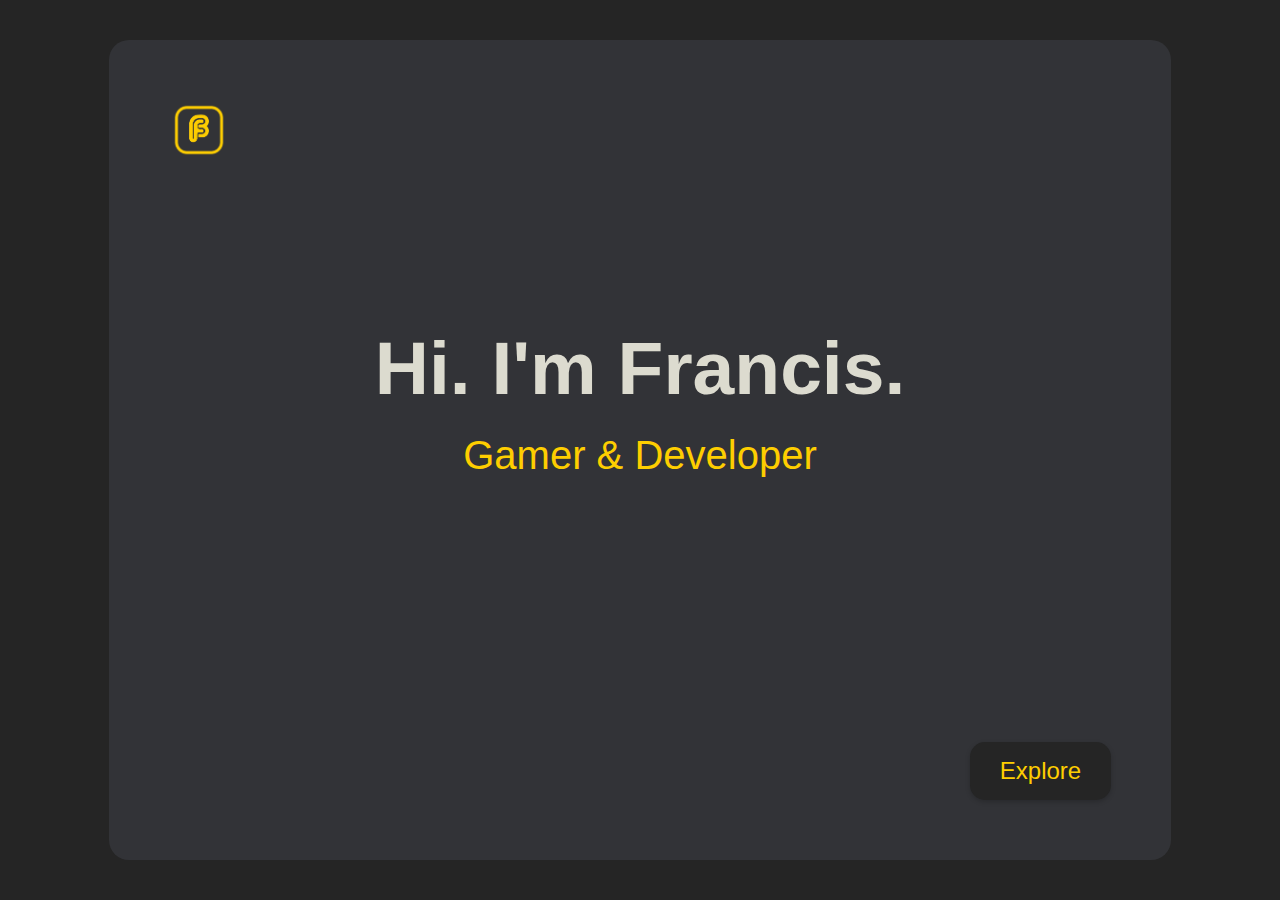
<file: index.html>
<!DOCTYPE html>
<html lang="en">
<head>
  <meta charset="UTF-8">
  <meta name="viewport" content="width=device-width, initial-scale=1.0">
  <title>Francis - Home</title>
  <link rel="icon" href="images/logo.png" type="image/png">
  <link rel="stylesheet" href="css/style.css">
  <style>
    /* PAGE-SPECIFIC STYLES */
    .intro {
      text-align: center;
      margin: auto 0;
      padding: 20px 0;
    }

    .intro h1 {
      color: #DCDBCF;
      font-size: 75px;
      margin-bottom: 20px;
      line-height: 1.2;
    }

    .intro p {
      color: #FECE00;
      font-size: 40px;
      margin-top: 0;
    }

    .start-btn {
      text-align: right;
      margin-top: auto;
      padding-top: 20px;
    }

    .start-btn a {
      text-decoration: none;
      background-color: #252525;
      color: #FECE00;
      padding: 15px 30px;
      font-size: 24px;
      border-radius: 15px;
      display: inline-block;
      transition: all 0.3s ease;
      transform: scale(1);
      box-shadow: 0 2px 5px rgba(0,0,0,0.2);
    }

    .start-btn a:hover {
      background-color: #1e1e1e;
      transform: scale(1.05);
      box-shadow: 0 5px 15px rgba(0,0,0,0.3);
    }

    @media (max-width: 768px) {
      .intro h1 {
        font-size: 50px;
      }
      
      .intro p {
        font-size: 30px;
      }
    }

    @media (max-width: 480px) {
      .intro h1 {
        font-size: 36px;
      }
      
      .intro p {
        font-size: 24px;
      }
      
      .start-btn a {
        padding: 12px 24px;
        font-size: 20px;
      }
    }
  </style>
</head>
<body>
  <div class="container">
    <div class="header">
      <div class="logo">
        <img src="images/logo.png" alt="Francis Logo">
      </div>
    </div>

    <div class="intro">
      <h1>Hi. I'm Francis.</h1>
      <p>Gamer & Developer</p>
    </div>

    <div class="start-btn">
      <a href="about.html">Explore</a>
    </div>
  </div>

</body>
</html>
</file>
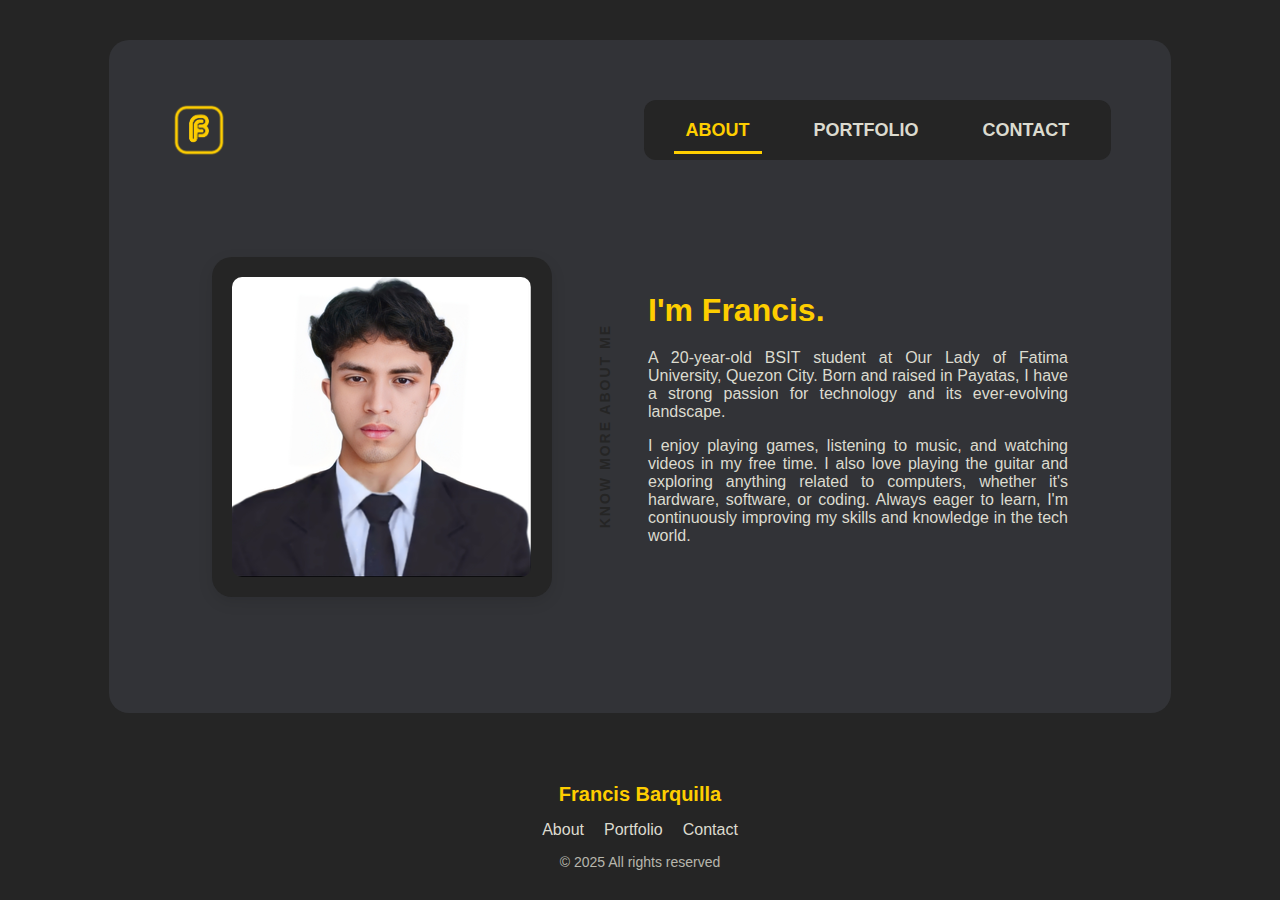
<file: about.html>
<!DOCTYPE html>
<html lang="en">
<head>
  <meta charset="UTF-8">
  <meta name="viewport" content="width=device-width, initial-scale=1.0">
  <title>About - Francis</title>
  <link rel="icon" href="images/logo.png" type="image/png">
  <link rel="stylesheet" href="css/style.css">
  <style>
    /* ABOUT-SPECIFIC STYLES */
    .about-content {
      display: flex;
      justify-content: center;
      align-items: center;
      gap: 40px;
      flex-wrap: wrap;
      flex: 1; /* Key change - makes it fill available space */
    }

    .photo-frame {
      background-color: #252525;
      border-radius: 20px;
      padding: 20px;
      width: 300px;
      height: 300px;
      display: flex;
      justify-content: center;
      align-items: center;
      box-shadow: 0 5px 15px rgba(0,0,0,0.1);
    }

    .photo-frame img {
      max-width: 100%;
      max-height: 100%;
      border-radius: 10px;
      object-fit: cover;
    }

    .vertical-label {
      color: #252525;
      font-weight: bold;
      font-size: 14px;
      letter-spacing: 2px;
      display: flex;
      align-items: center;
      padding: 0 5px;
      writing-mode: vertical-rl;
      text-orientation: mixed;
      transform: rotate(180deg);
      margin-right: -10px;
      white-space: nowrap;
      height: auto;
    }

    .about-details {
      color: #DCDBCF;
      max-width: 420px;
      text-align: justify;
    }

    .name-heading {
      color: #FECE00;
      font-size: 32px;
      margin: 0 0 20px 0;
    }

    .back-to-top {
      display: none;
      position: fixed;
      bottom: 20px;
      right: 20px;
      background-color: #252525;
      padding: 10px 15px;
      border-radius: 50%;
      box-shadow: 0 2px 10px rgba(0,0,0,0.3);
      z-index: 100;
    }

    .back-to-top a {
      color: #FECE00;
      text-decoration: none;
      font-weight: bold;
      font-size: 20px;
    }

    @media (max-width: 900px) {
      .about-content {
        flex-direction: column;
        gap: 30px;
      }

      .vertical-label {
        writing-mode: horizontal-tb;
        transform: none;
        margin: 10px 0;
        padding: 0;
        font-size: 14px;
        justify-content: center;
      }

      .photo-frame {
        width: 280px;
        height: 280px;
      }
    }

    @media (max-width: 480px) {
      .back-to-top {
        display: block;
      }
      
      .photo-frame {
        width: 240px;
        height: 240px;
      }
      
      .about-details {
        padding: 0 10px;
      }
    }

    .about-content {
      margin-top: 2.5rem; /* Adjust this value as needed */
    }

    @media (max-width: 768px) {
    .about-content {
    margin-top: 1.5rem;
    /* Adjust this value as needed */
      }
    }
    

  </style>
</head>
<body>
  <div class="container">
    <div class="header">
      <div class="logo">
        <img src="images/logo.png" alt="Francis Logo">
      </div>
      
      <nav>
        <input type="checkbox" id="menu-toggle" class="menu-toggle">
        <label for="menu-toggle" class="burger-button">
          <span></span>
          <span></span>
          <span></span>
        </label>
        <ul class="nav-list">
          <li><a href="about.html" class="active">ABOUT</a></li>
          <li><a href="portfolio.html">PORTFOLIO</a></li>
          <li><a href="contact.html">CONTACT</a></li>
        </ul>
      </nav>

    </div>

    <div class="about-content">
      <div class="photo-frame">
        <img src="images/francis.png" alt="Francis">
      </div>
      
      <div class="vertical-label">KNOW MORE ABOUT ME</div>
      
      <div class="about-details">
        <h2 class="name-heading">I'm Francis.</h2>
        <p>A 20-year-old BSIT student at Our Lady of Fatima University, Quezon City. Born and raised in Payatas, I have a strong passion for technology and its ever-evolving landscape.</p>
        <p>I enjoy playing games, listening to music, and watching videos in my free time. I also love playing the guitar and exploring anything related to computers, whether it's hardware, software, or coding. Always eager to learn, I'm continuously improving my skills and knowledge in the tech world.</p>
      </div>
    </div>
    
    <div class="back-to-top">
      <a href="#">↑</a>
    </div>
  </div>

  <footer class="footer">
    <div class="footer-content">
      <div class="footer-name">Francis Barquilla</div>
      <div class="footer-links">
        <a href="about.html">About</a>
        <a href="portfolio.html">Portfolio</a>
        <a href="contact.html">Contact</a>
      </div>
      <div class="footer-copyright">
        &copy; 2025 All rights reserved <!-- Update year manually -->
      </div>
    </div>
  </footer>

</body>
</html>
</file>
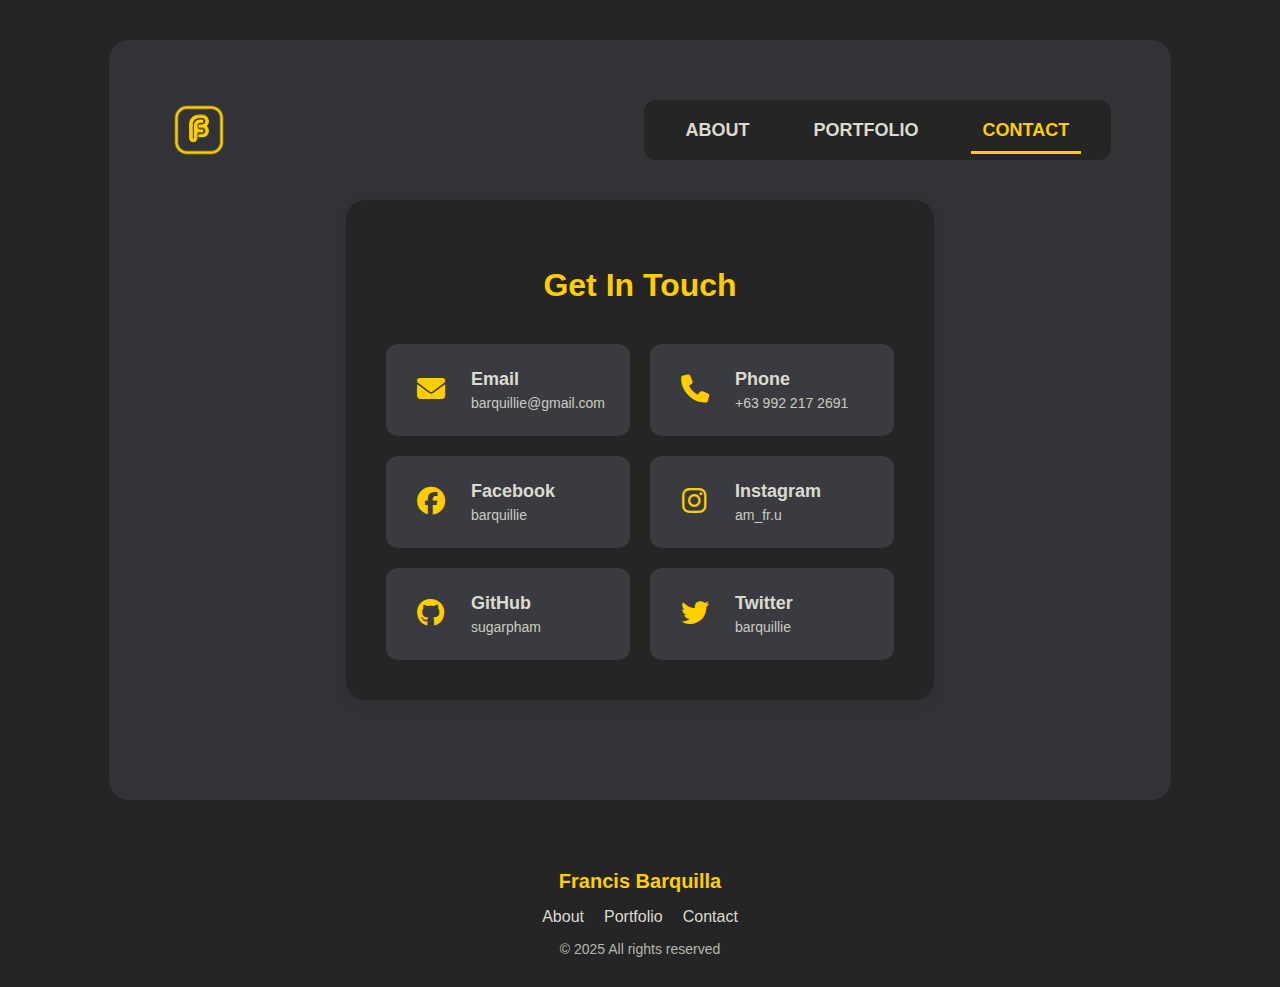
<file: contact.html>
<!DOCTYPE html>
<html lang="en">
<head>
  <meta charset="UTF-8">
  <meta name="viewport" content="width=device-width, initial-scale=1.0">
  <title>Francis | Contact</title>
  <link rel="icon" href="images/logo.png" type="image/png">
  <link rel="stylesheet" href="css/style.css">
  <link rel="stylesheet" href="https://cdnjs.cloudflare.com/ajax/libs/font-awesome/6.4.0/css/all.min.css">
  <style>
    /* CONTACT-SPECIFIC STYLES */
    .contact-container {
      background-color: #252525;
      border-radius: 20px;
      padding: 40px;
      margin: 40px auto;
      max-width: 800px;
      box-shadow: 0 5px 15px rgba(0,0,0,0.1);
    }
    
    .contact-header {
      color: #FECE00;
      font-size: 32px;
      margin-bottom: 40px;
      text-align: center;
    }
    
    .contact-grid {
      display: grid;
      grid-template-columns: repeat(2, 1fr);
      gap: 20px;
    }
    
    .contact-card {
      background-color: #3a3b40;
      border-radius: 12px;
      padding: 25px;
      transition: all 0.3s ease;
      display: flex;
      align-items: center;
      text-decoration: none;
      color: #DCDBCF;
    }
    
    .contact-card:hover {
      transform: translateY(-5px);
      box-shadow: 0 5px 15px rgba(254, 206, 0, 0.2);
    }
    
    .contact-icon {
      font-size: 28px;
      margin-right: 20px;
      color: #FECE00;
      width: 40px;
      text-align: center;
    }
    
    .contact-info h3 {
      margin: 0 0 5px 0;
      font-size: 18px;
    }
    
    .contact-info p {
      margin: 0;
      font-size: 14px;
      opacity: 0.9;
    }
    
    /* Back to Top Button */
    .back-to-top {
      display: none;
      position: fixed;
      bottom: 20px;
      right: 20px;
      background-color: #252525;
      padding: 12px;
      border-radius: 50%;
      box-shadow: 0 2px 10px rgba(0,0,0,0.3);
      z-index: 100;
    }
    
    .back-to-top a {
      color: #FECE00;
      text-decoration: none;
      font-weight: bold;
      font-size: 20px;
      display: block;
      width: 24px;
      height: 24px;
      text-align: center;
      line-height: 24px;
    }
    
    @media (max-width: 768px) {
      .contact-container {
        padding: 30px;
        margin: 30px auto;
      }
      
      .contact-grid {
        grid-template-columns: 1fr;
      }
      
      .back-to-top {
        display: block;
      }
    }
    
    @media (max-width: 480px) {
      .contact-container {
        padding: 20px;
        margin: 20px auto;
      }
      
      .contact-header {
        font-size: 28px;
        margin-bottom: 30px;
      }
      
      .contact-card {
        padding: 20px;
      }
    }
  </style>
</head>
<body>
  <div class="container">
    <div class="header">
      <div class="logo">
        <img src="images/logo.png" alt="Francis Logo">
      </div>
      
      <nav>
        <input type="checkbox" id="menu-toggle" class="menu-toggle">
        <label for="menu-toggle" class="burger-button">
          <span></span>
          <span></span>
          <span></span>
        </label>
        <ul class="nav-list">
          <li><a href="about.html">ABOUT</a></li>
          <li><a href="portfolio.html">PORTFOLIO</a></li>
          <li><a href="contact.html" class="active">CONTACT</a></li>
        </ul>
      </nav>
    </div> <!-- Added this closing div for header -->

    <div class="contact-container">
      <h2 class="contact-header">Get In Touch</h2>
      
      <div class="contact-grid">
        <!-- Column 1 -->
        <a href="mailto:barquillie@gmail.com" class="contact-card">
          <div class="contact-icon">
            <i class="fas fa-envelope"></i>
          </div>
          <div class="contact-info">
            <h3>Email</h3>
            <p>barquillie@gmail.com</p>
          </div>
        </a>
        
        <a href="tel:+639922172691" class="contact-card">
          <div class="contact-icon">
            <i class="fas fa-phone"></i>
          </div>
          <div class="contact-info">
            <h3>Phone</h3>
            <p>+63 992 217 2691</p>
          </div>
        </a>
        
        <!-- Column 2 -->
        <a href="https://facebook.com/barquillie" target="_blank" class="contact-card">
          <div class="contact-icon">
            <i class="fab fa-facebook"></i>
          </div>
          <div class="contact-info">
            <h3>Facebook</h3>
            <p>barquillie</p>
          </div>
        </a>
        
        <a href="https://instagram.com/am_fr.u" target="_blank" class="contact-card">
          <div class="contact-icon">
            <i class="fab fa-instagram"></i>
          </div>
          <div class="contact-info">
            <h3>Instagram</h3>
            <p>am_fr.u</p>
          </div>
        </a>
        
        <!-- Column 1 (continued) -->
        <a href="https://github.com/sugarpham" target="_blank" class="contact-card">
          <div class="contact-icon">
            <i class="fab fa-github"></i>
          </div>
          <div class="contact-info">
            <h3>GitHub</h3>
            <p>sugarpham</p>
          </div>
        </a>
        
        <a href="https://twitter.com/barquillie" target="_blank" class="contact-card">
          <div class="contact-icon">
            <i class="fab fa-twitter"></i>
          </div>
          <div class="contact-info">
            <h3>Twitter</h3>
            <p>barquillie</p>
          </div>
        </a>
      </div>
    </div>
    
    <!-- Mobile Back-to-Top -->
    <div class="back-to-top">
      <a href="#">↑</a>
    </div>
  </div> <!-- This closes the container div -->

  <footer class="footer">
    <div class="footer-content">
      <div class="footer-name">Francis Barquilla</div>
      <div class="footer-links">
        <a href="about.html">About</a>
        <a href="portfolio.html">Portfolio</a>
        <a href="contact.html">Contact</a>
      </div>
      <div class="footer-copyright">
        &copy; 2025 All rights reserved <!-- Update year manually -->
      </div>
    </div>
  </footer>

</body>
</html>
</file>
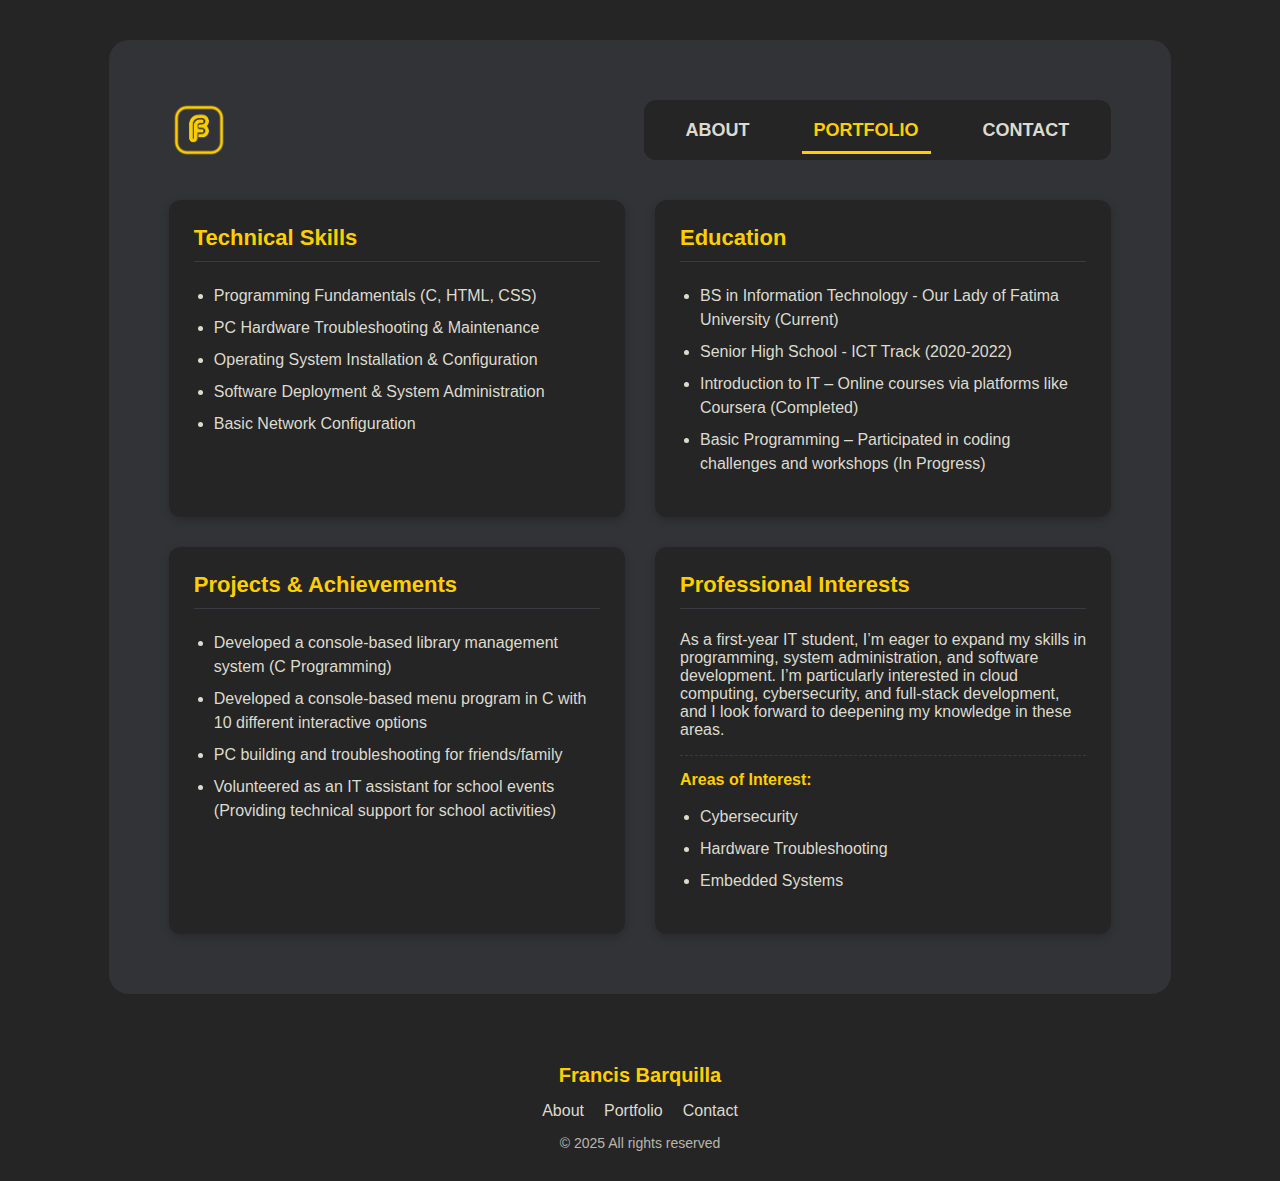
<file: portfolio.html>
<!DOCTYPE html>
<html lang="en">
<head>
  <meta charset="UTF-8">
  <meta name="viewport" content="width=device-width, initial-scale=1.0">
  <title>Francis | Portfolio</title>
  <link rel="icon" href="images/logo.png" type="image/png">
  <link rel="stylesheet" href="css/style.css">
  <style>
    /* PORTFOLIO-SPECIFIC STYLES */
    .content {
      display: grid;
      grid-template-columns: repeat(auto-fit, minmax(300px, 1fr));
      gap: 30px;
      margin-top: 40px;
    }
    
    .portfolio-card {
      background-color: #252525;
      border-radius: 12px;
      padding: 25px;
      transition: all 0.3s ease;
      color: #DCDBCF;
      box-shadow: 0 3px 10px rgba(0,0,0,0.2);
    }
    
    .portfolio-card:hover {
      transform: translateY(-5px);
      box-shadow: 0 5px 15px rgba(254, 206, 0, 0.2);
    }
    
    .portfolio-card h3 {
      color: #FECE00;
      margin-top: 0;
      font-size: 22px;
      border-bottom: 1px solid #3a3b40;
      padding-bottom: 10px;
    }
    
    .portfolio-card ul {
      padding-left: 20px;
    }
    
    .portfolio-card li {
      margin-bottom: 8px;
      line-height: 1.5;
    }
    
    .tech-stack {
      margin-top: 15px;
      padding-top: 15px;
      border-top: 1px dashed #3a3b40;
    }
    
    .tech-stack span {
      font-weight: bold;
      color: #FECE00;
    }
    
    /* Back to Top Button */
    .back-to-top {
      display: none;
      position: fixed;
      bottom: 20px;
      right: 20px;
      background-color: #252525;
      padding: 12px;
      border-radius: 50%;
      box-shadow: 0 2px 10px rgba(0,0,0,0.3);
      z-index: 100;
    }
    
    .back-to-top a {
      color: #FECE00;
      text-decoration: none;
      font-weight: bold;
      font-size: 20px;
      display: block;
      width: 24px;
      height: 24px;
      text-align: center;
      line-height: 24px;
    }
    
    @media (max-width: 768px) {
      .content {
        grid-template-columns: 1fr;
        margin-top: 30px;
        gap: 20px;
      }
      
      .portfolio-card {
        padding: 20px;
      }
      
      .back-to-top {
        display: block;
      }
    }
    
    @media (max-width: 480px) {
      .content {
        margin-top: 20px;
      }
    }
  </style>
</head>
<body>
  <div class="container">
    <div class="header">
      <div class="logo">
        <img src="images/logo.png" alt="Francis Logo">
      </div>
      
      <nav>
        <input type="checkbox" id="menu-toggle" class="menu-toggle">
        <label for="menu-toggle" class="burger-button">
          <span></span>
          <span></span>
          <span></span>
        </label>
        <ul class="nav-list">
          <li><a href="about.html">ABOUT</a></li>
          <li><a href="portfolio.html" class="active">PORTFOLIO</a></li>
          <li><a href="contact.html">CONTACT</a></li>
        </ul>
      </nav>

    </div>

    <div class="content">
      <div class="portfolio-card">
        <h3>Technical Skills</h3>
        <ul>
          <li>Programming Fundamentals (C, HTML, CSS)</li>
          <li>PC Hardware Troubleshooting & Maintenance</li>
          <li>Operating System Installation & Configuration</li>
          <li>Software Deployment & System Administration</li>
          <li>Basic Network Configuration</li>
        </ul>
      </div>

      <div class="portfolio-card">
        <h3>Education</h3>
        <ul>
          <li>BS in Information Technology - Our Lady of Fatima University (Current)</li>
          <li>Senior High School - ICT Track (2020-2022)</li>
          <li>Introduction to IT – Online courses via platforms like Coursera (Completed)</li>
          <li>Basic Programming – Participated in coding challenges and workshops (In Progress)</li>
        </ul>
      </div>

      <div class="portfolio-card">
        <h3>Projects & Achievements</h3>
        <ul>
          <li>Developed a console-based library management system (C Programming)</li>
          <li>Developed a console-based menu program in C with 10 different interactive options</li>
          <li>PC building and troubleshooting for friends/family</li>
          <li>Volunteered as an IT assistant for school events (Providing technical support for school activities)</li>
        </ul>
      </div>

      <div class="portfolio-card">
        <h3>Professional Interests</h3>
        <p>As a first-year IT student, I’m eager to expand my skills in programming, system administration, and software development. I’m particularly interested in cloud computing, cybersecurity, and full-stack development, and I look forward to deepening my knowledge in these areas.</p>        <div class="tech-stack">
          <span>Areas of Interest:</span>
          <ul>
            <li>Cybersecurity</li>
            <li>Hardware Troubleshooting</li>
            <li>Embedded Systems</li>
          </ul>
        </div>
      </div>
    </div>
    
    <!-- Mobile Back-to-Top -->
    <div class="back-to-top">
      <a href="#">↑</a>
    </div>
  </div>

  <footer class="footer">
    <div class="footer-content">
      <div class="footer-name">Francis Barquilla</div>
      <div class="footer-links">
        <a href="about.html">About</a>
        <a href="portfolio.html">Portfolio</a>
        <a href="contact.html">Contact</a>
      </div>
      <div class="footer-copyright">
        &copy; 2025 All rights reserved <!-- Update year manually -->
      </div>
    </div>
  </footer>

</body>
</html>
</file>
<file: css/style.css>
/* style.css - STRUCTURAL BASE ONLY */
body {
  background-color: #252525;
  margin: 0;
  padding: 0;
  font-family: Helvetica, sans-serif;
  min-height: 100vh;
  display: flex;
  flex-direction: column;
}

.container {
  background-color: #323337;
  width: 83%;
  max-width: 1200px;
  margin: 40px auto;
  padding: 60px;
  border-radius: 20px;
  box-sizing: border-box;
  position: relative;
  overflow-x: hidden;
  flex: 1; /* Makes it fill the remaining space */
  display: flex;
  flex-direction: column;
  justify-content: space-between;
}

/* Logo Positioning */
.header {
  display: flex;
  justify-content: space-between;
  align-items: center;
  flex-wrap: wrap;
  gap: 20px;
}

.logo {
  margin: 0; /* Reset margin */
}

.logo img {
  height: 60px;
  width: auto;
  display: block;
}

/* Enhanced Navbar */
nav {
  background-color: #252525;
  border-radius: 12px;
  padding: 0 30px;
  height: 60px;
  display: flex;
  align-items: center;
}

nav ul {
  display: flex;
  list-style: none;
  margin: 0;
  padding: 0;
  gap: 40px;
}

nav a {
  color: #DCDBCF;
  text-decoration: none;
  font-size: 18px;
  font-weight: bold;
  padding: 8px 12px;
  transition: all 0.3s ease;
  display: inline-block;
}

/* Hover animation */
nav a:hover {
  color: #FECE00;
  transform: scale(1.1);
}

/* Active page indicator */
nav a.active {
  color: #FECE00;
  transform: scale(1.0);
  position: relative;
}

nav a.active::after {
  content: '';
  position: absolute;
  bottom: -5px;
  left: 0;
  width: 100%;
  height: 3px;
  background-color: #FECE00;
  animation: underlineFade 0.3s ease;
}

@keyframes underlineFade {
  from { width: 0; }
  to { width: 100%; }
}

/* Responsive Scaling */
@media (max-width: 1024px) {
  .container {
    width: 90%;
    padding: 50px;
  }
  
  nav {
    padding: 0 25px;
  }
  
  nav ul {
    gap: 30px;
  }
}

@media (max-width: 768px) {
  .container {
    padding: 40px 30px;
  }
  
  .header {
    flex-direction: column;
    align-items: flex-start;
    gap: 20px;
  }
  
  nav {
    width: 100%;
    padding: 0;
    height: auto;
    background-color: transparent;
    border-radius: 0;
  }
  
  nav ul {
    flex-direction: column;
    gap: 15px;
    width: 100%;
  }
  
  nav a {
    display: block;
    background-color: #252525;
    border-radius: 8px;
    padding: 12px 20px;
    text-align: center;
  }
  
  nav a.active::after {
    display: none;
  }
}

@media (max-width: 480px) {
  .container {
    width: 95%;
    padding: 30px 20px;
    margin: 20px auto;
  }
  
  .logo img {
    height: 50px;
  }
  
  nav a {
    font-size: 16px;
    padding: 10px 15px;
  }
}

/* ======================
   Burger Menu Styles 
   ====================== */
   .menu-toggle {
    display: none;
  }
  
  .burger-button {
    display: none;
    flex-direction: column;
    justify-content: space-between;
    width: 30px;
    height: 21px;
    cursor: pointer;
  }
  
  .burger-button span {
    display: block;
    height: 3px;
    width: 100%;
    background-color: #FECE00;
    transition: all 0.3s ease;
  }
  
  /* Mobile Nav Styles */
  @media (max-width: 768px) {
    /* Header adjustments */
    .header {
      flex-direction: row;
      align-items: center;
      padding: 15px 0;
      width: 100%;
    }
  
    /* Nav container */
    nav {
      display: flex;
      margin-left: auto;
      background-color: transparent;
      position: relative;
      height: auto;
      width: auto;
      padding: 0;
    }
  
    /* Burger button */
    .burger-button {
      display: flex;
      position: relative;
      z-index: 101;
      padding: 10px;
    }
  
    /* Nav list */
    .nav-list {
      position: absolute;
      top: 100%;
      right: 0;
      width: 200px;
      max-height: 0;
      overflow: hidden;
      transition: max-height 0.3s ease;
      background-color: #323337;
      border-radius: 0 0 12px 12px;
      box-shadow: 0 5px 15px rgba(0,0,0,0.2);
      z-index: 100;
      margin-top: 10px;
    }
  
    .menu-toggle:checked ~ .nav-list {
      max-height: 500px;
      padding: 10px 0;
    }
  
    /* Burger animation */
    .menu-toggle:checked ~ .burger-button span:nth-child(1) {
      transform: translateY(9px) rotate(45deg);
    }
    
    .menu-toggle:checked ~ .burger-button span:nth-child(2) {
      opacity: 0;
    }
    
    .menu-toggle:checked ~ .burger-button span:nth-child(3) {
      transform: translateY(-9px) rotate(-45deg);
    }
  
    /* Nav items */
    .nav-list li {
      border-bottom: 1px solid #3a3b40;
      margin: 0;
    }
  
    .nav-list li:last-child {
      border-bottom: none;
    }
  
    nav a {
      display: block;
      padding: 12px 20px;
      text-align: left;
      background-color: transparent;
      border-radius: 0;
      font-size: 16px;
      white-space: nowrap;
    }
  
    nav a:hover {
      transform: none;
      background-color: #252525;
    }
  
    nav a.active {
      color: #FECE00;
      background-color: #252525;
    }
  
    /* Remove conflicting styles */
    nav ul {
      flex-direction: column;
      gap: 0;
    }
    
    /* Logo adjustment */
    .logo img {
      height: 50px;
    }
  }

  /* ======================
   Footer Styles
   ====================== */
.footer {
  background-color: #252525;
  color: #DCDBCF;
  padding: 30px 0;
  text-align: center;
  margin-top: auto; /* Pushes footer to bottom */
}

.footer-content {
  max-width: 1200px;
  margin: 0 auto;
  padding: 0 60px;
}

.footer-name {
  color: #FECE00;
  font-size: 20px;
  font-weight: bold;
  margin-bottom: 10px;
}

.footer-links {
  display: flex;
  justify-content: center;
  gap: 20px;
  margin: 15px 0;
}

.footer-links a {
  color: #DCDBCF;
  text-decoration: none;
  transition: color 0.3s ease;
}

.footer-links a:hover {
  color: #FECE00;
}

.footer-copyright {
  font-size: 14px;
  opacity: 0.8;
}

@media (max-width: 768px) {
  .footer {
    padding: 25px 0;
  }
  
  .footer-content {
    padding: 0 30px;
  }
  
  .footer-links {
    flex-direction: column;
    gap: 10px;
  }
}
</file>
